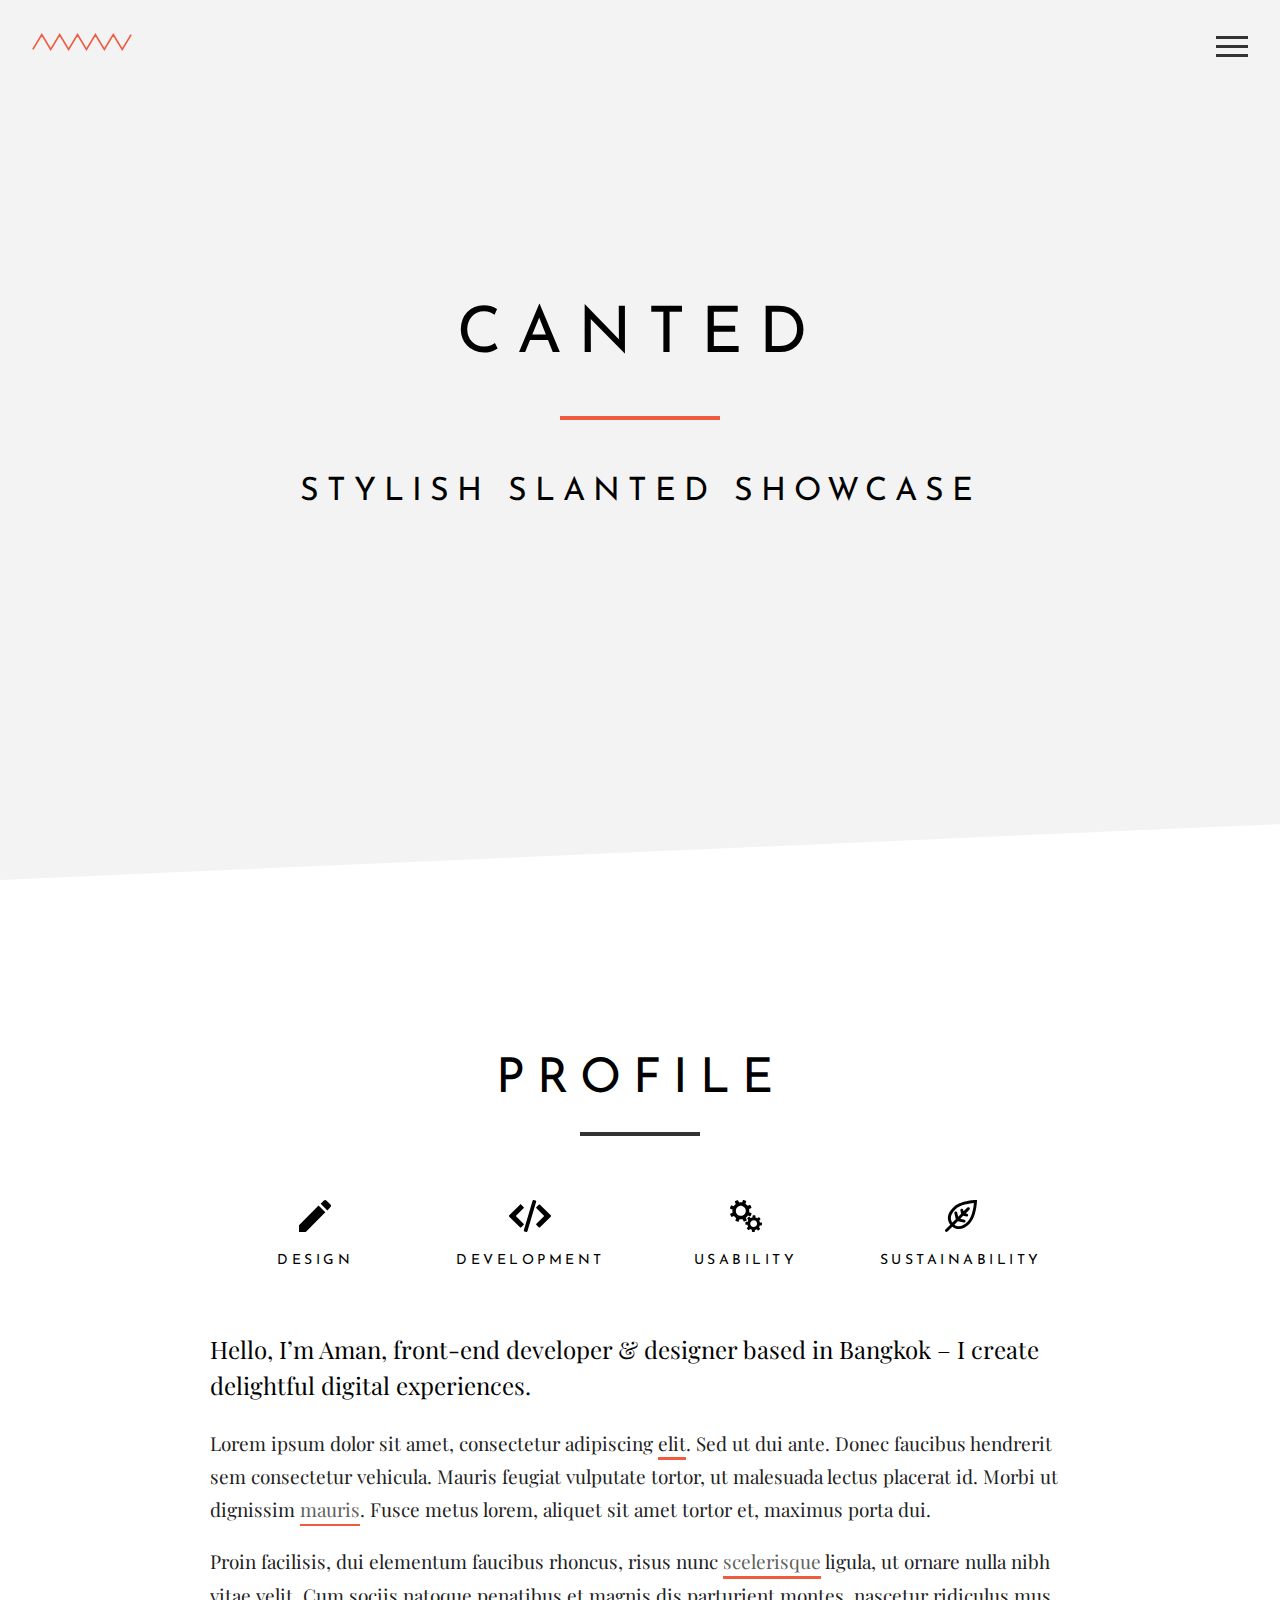
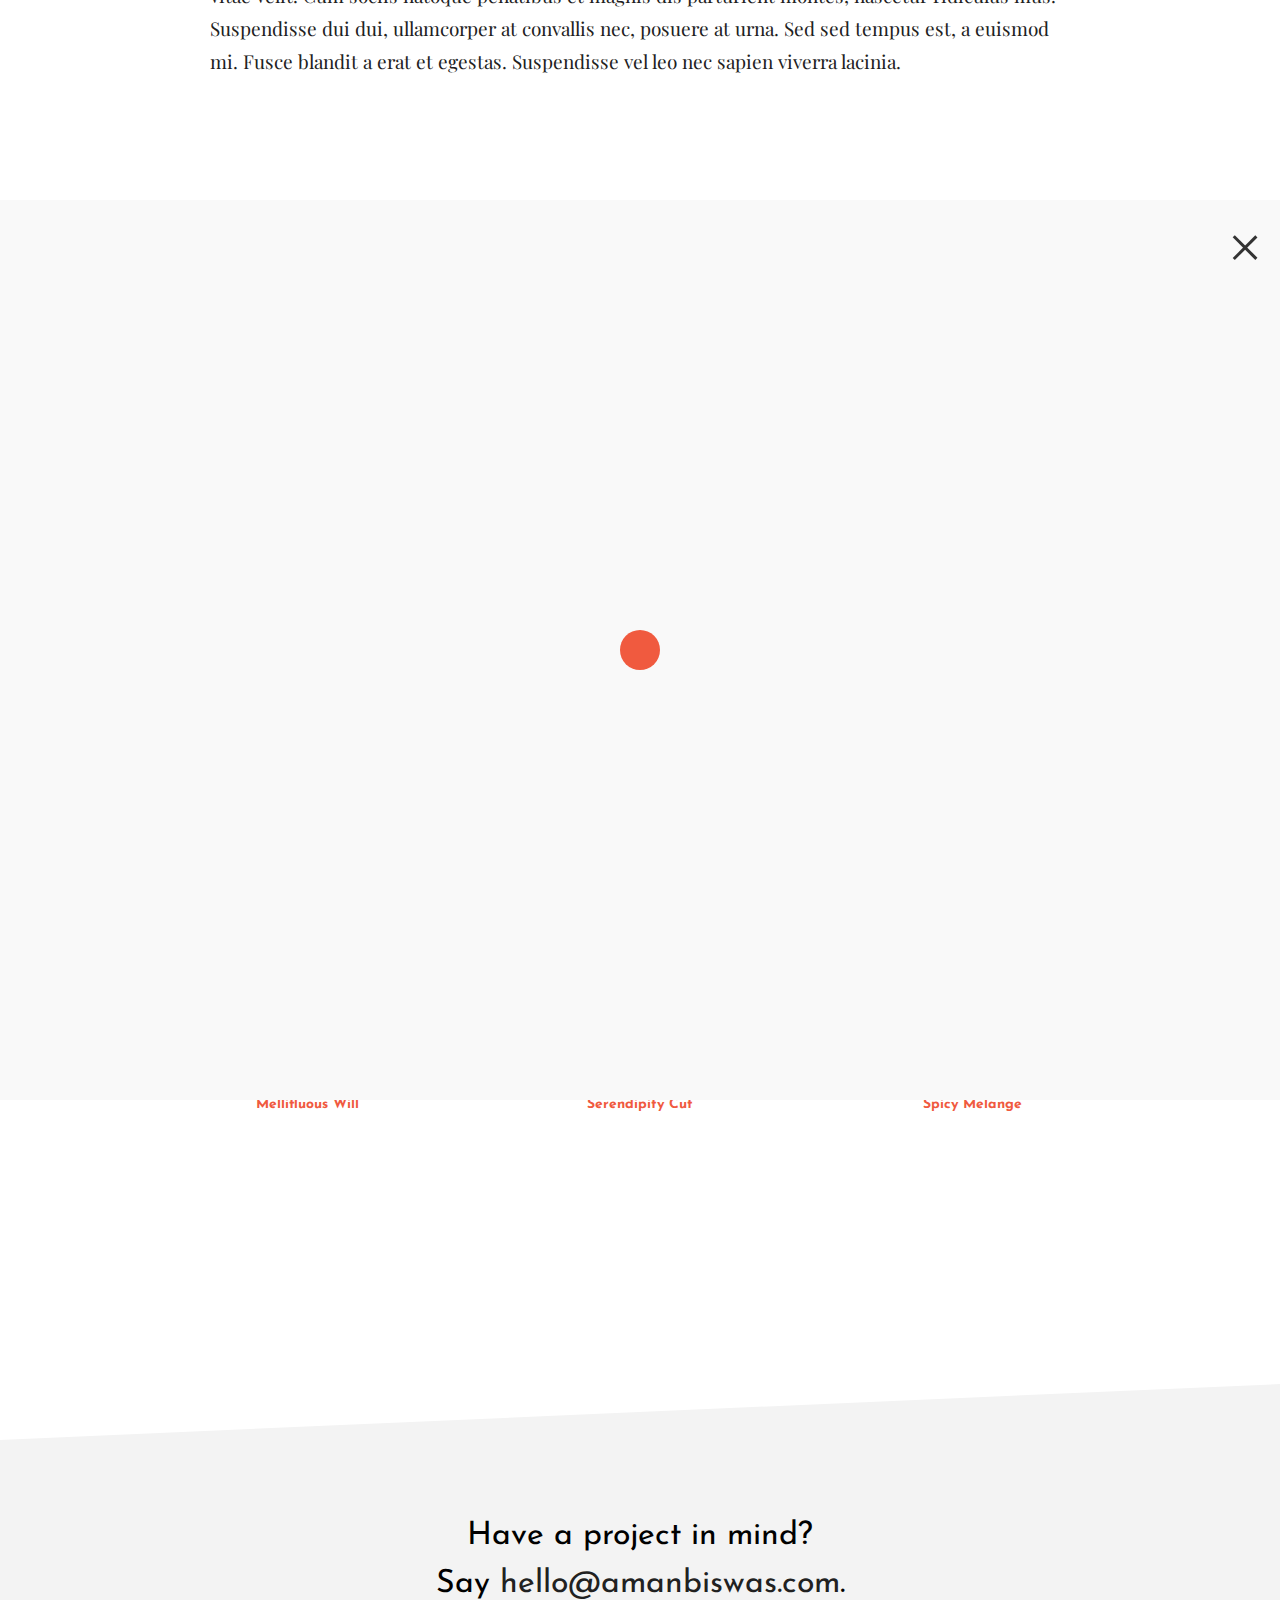
<file: index.html>
<!DOCTYPE html>
<html>
    <head>
        <meta charset="UTF-8" />
        <meta name="viewport" content="width=device-width, initial-scale=1.0" />
        <meta name="author" content="Aman Biswas" />
        <meta name="description" content="Portfolio website with canted stylings." />

        <title>Canted - Stylish Slanted Showcase</title>

        <!-- CSS Styles -->
        <link rel="stylesheet" type="text/css" href="css/normalize.css" />
        <link rel="stylesheet" type="text/css" href="css/main.css" />
        <link rel="stylesheet" type="text/css" href="css/sticky.css">

        <!-- Google Fonts -->
        <link href='http://fonts.googleapis.com/css?family=Josefin+Sans:700' rel='stylesheet' type='text/css'>
        <link href='http://fonts.googleapis.com/css?family=Playfair+Display' rel='stylesheet' type='text/css'>

        <!-- Favicon (Courtesy of http://realfavicongenerator.net/) -->
        <link rel="apple-touch-icon" sizes="57x57" href="apple-touch-icon-57x57.png">
        <link rel="apple-touch-icon" sizes="60x60" href="apple-touch-icon-60x60.png">
        <link rel="apple-touch-icon" sizes="72x72" href="apple-touch-icon-72x72.png">
        <link rel="apple-touch-icon" sizes="76x76" href="apple-touch-icon-76x76.png">
        <link rel="apple-touch-icon" sizes="114x114" href="apple-touch-icon-114x114.png">
        <link rel="apple-touch-icon" sizes="120x120" href="apple-touch-icon-120x120.png">
        <link rel="apple-touch-icon" sizes="144x144" href="apple-touch-icon-144x144.png">
        <link rel="apple-touch-icon" sizes="152x152" href="apple-touch-icon-152x152.png">
        <link rel="apple-touch-icon" sizes="180x180" href="apple-touch-icon-180x180.png">
        <link rel="icon" type="image/png" href="favicon-32x32.png" sizes="32x32">
        <link rel="icon" type="image/png" href="favicon-194x194.png" sizes="194x194">
        <link rel="icon" type="image/png" href="favicon-96x96.png" sizes="96x96">
        <link rel="icon" type="image/png" href="android-chrome-192x192.png" sizes="192x192">
        <link rel="icon" type="image/png" href="favicon-16x16.png" sizes="16x16">
        <link rel="manifest" href="manifest.json">
        <meta name="msapplication-TileColor" content="#da532c">
        <meta name="msapplication-TileImage" content="mstile-144x144.png">
        <meta name="theme-color" content="#ffffff">

        <!-- jQuery Library -->
        <script src="//ajax.googleapis.com/ajax/libs/jquery/1.11.3/jquery.min.js"></script>
        <!-- Smooth Scroll -->
        <script src="js/jquery.scrollTo.js"></script>
    </head>

    <body>
        <!-- Content wrapper for sticky footer -->
        <div class="wrapper">

            <!-- Navigation Section -->
            <nav>
                <!-- Menu Button -->
                <a href="#menu" title="Menu" class="menu is-inactive" aria-label="menu">
                    <div class="hamburger origin-left"></div>
                </a>
                <!-- Navigation Links -->
                <div class="links-container">
                    <div class="nav-links">
                         <div class="logo"></div>                   
                        <ul>
                            <li><a href="#header" class="nav-active">Home</a></li>
                            <li><a href="#profile">Profile</a></li>
                            <li><a href="#work">Work</a></li>
                            <li><a href="#contact">Contact</a></li>
                        </ul>            
                    </div>       
                </div>
            </nav>

            <!-- Header Section -->
            <header class="header" id="header">

                <div class="logo"></div>

                <div class="block">

                    <!-- Center header content -->
                    <div class="centered">
                        <h1 class="name">Canted</h1>
                        <div class="hr"></div>
                        <h3 class="tagline">Stylish Slanted Showcase</h3>
                    </div>

                </div>

            </header>

            <!-- About Section -->
            <section id="profile" class="profile spacer">

                <!-- Profile heading -->
                <div class="heading-container">
                    <h2 class="heading">Profile</h2>
                <div class="hr"></div>
                </div>

                <!-- Profile icons -->
                <div class="icons">
                    <h4>Design</h4>
                    <h4>Development</h4>
                    <h4>Usability</h4>
                    <h4>Sustainability</h4>
                </div>

                <!-- Profile Content -->
                <div class="about linkslideup">
                    <p class="focus-line">Hello, I’m Aman, front-end developer &amp; designer based in Bangkok – I create delightful digital experiences.</p>

                    <p>Lorem ipsum dolor sit amet, consectetur adipiscing <a href="#">elit</a>. Sed ut dui ante. Donec faucibus hendrerit sem consectetur vehicula. Mauris feugiat vulputate tortor, ut malesuada lectus placerat id. Morbi ut dignissim <a href="">mauris</a>. Fusce metus lorem, aliquet sit amet tortor et, maximus porta dui.</p>

                    <p>Proin facilisis, dui elementum faucibus rhoncus, risus nunc <a href="">scelerisque</a> ligula, ut ornare nulla nibh vitae velit. Cum sociis natoque penatibus et magnis dis parturient montes, nascetur ridiculus mus. Suspendisse dui dui, ullamcorper at convallis nec, posuere at urna. Sed sed tempus est, a euismod mi. Fusce blandit a erat et egestas. Suspendisse vel leo nec sapien viverra lacinia.</p>
                </div>

            </section>

            <!-- Portfolio Section -->
            <section id="work" class="work spacer">

                <!-- Portfolio heading -->
                <div class="heading-container">
                    <h2 class="heading">Work</h2>
                    <div class="hr"></div>
                </div>

                <!-- Portfolio grid -->
                <div class="portfolio">
                    <a href="#openModal" data-id="gossamer"><span>Gossamer</span><span>Sumptuous Heart</span></a>
                    <a href="#openModal" data-id="ineffable"><span>Ineffable</span><span>Evanescent Life</span></a>
                    <a href="#openModal" data-id="chatoyant"><span>Chatoyant</span><span>Assemblage Love</span></a>
                    <a href="#openModal" data-id="mellifluous"><span>Mellifluous</span><span>Mellifluous Will</span></a>
                    <a href="#openModal" data-id="serendipity"><span>Serendipity</span><span>Serendipity Cut</span></a>
                    <a href="#openModal" data-id="melange"><span>Melange</span><span>Spicy Melange</span></a>
                </div>

                <!-- Modal window of portfolio item -->
                <div id="openModal" class="modalDialog">
                    <a href="#close" title="Close" class="close" aria-label="close"><div class="close-icon"></div></a>
                    <div class="load-container">
                        <div class="loader">
                            <div class="spinner"></div>
                        </div>
                    </div>
                    <div class="modalContent"></div>
                </div>

            </section>

            <!-- Push footer to bottom -->
            <div class="push spacer"></div>
        
        </div>

        <!-- Footer Section -->
        <footer id="contact" class="contact">
            <div class="email linkslideup">
                <h3>Have a project in mind?</h3>
                <h3>Say <a href="mailto:hello@amanbiswas.com">hello@amanbiswas.com</a>.</h3>
            </div>
        </footer>

        <script src="js/app.js"></script>

    </body>

</html>
</file>
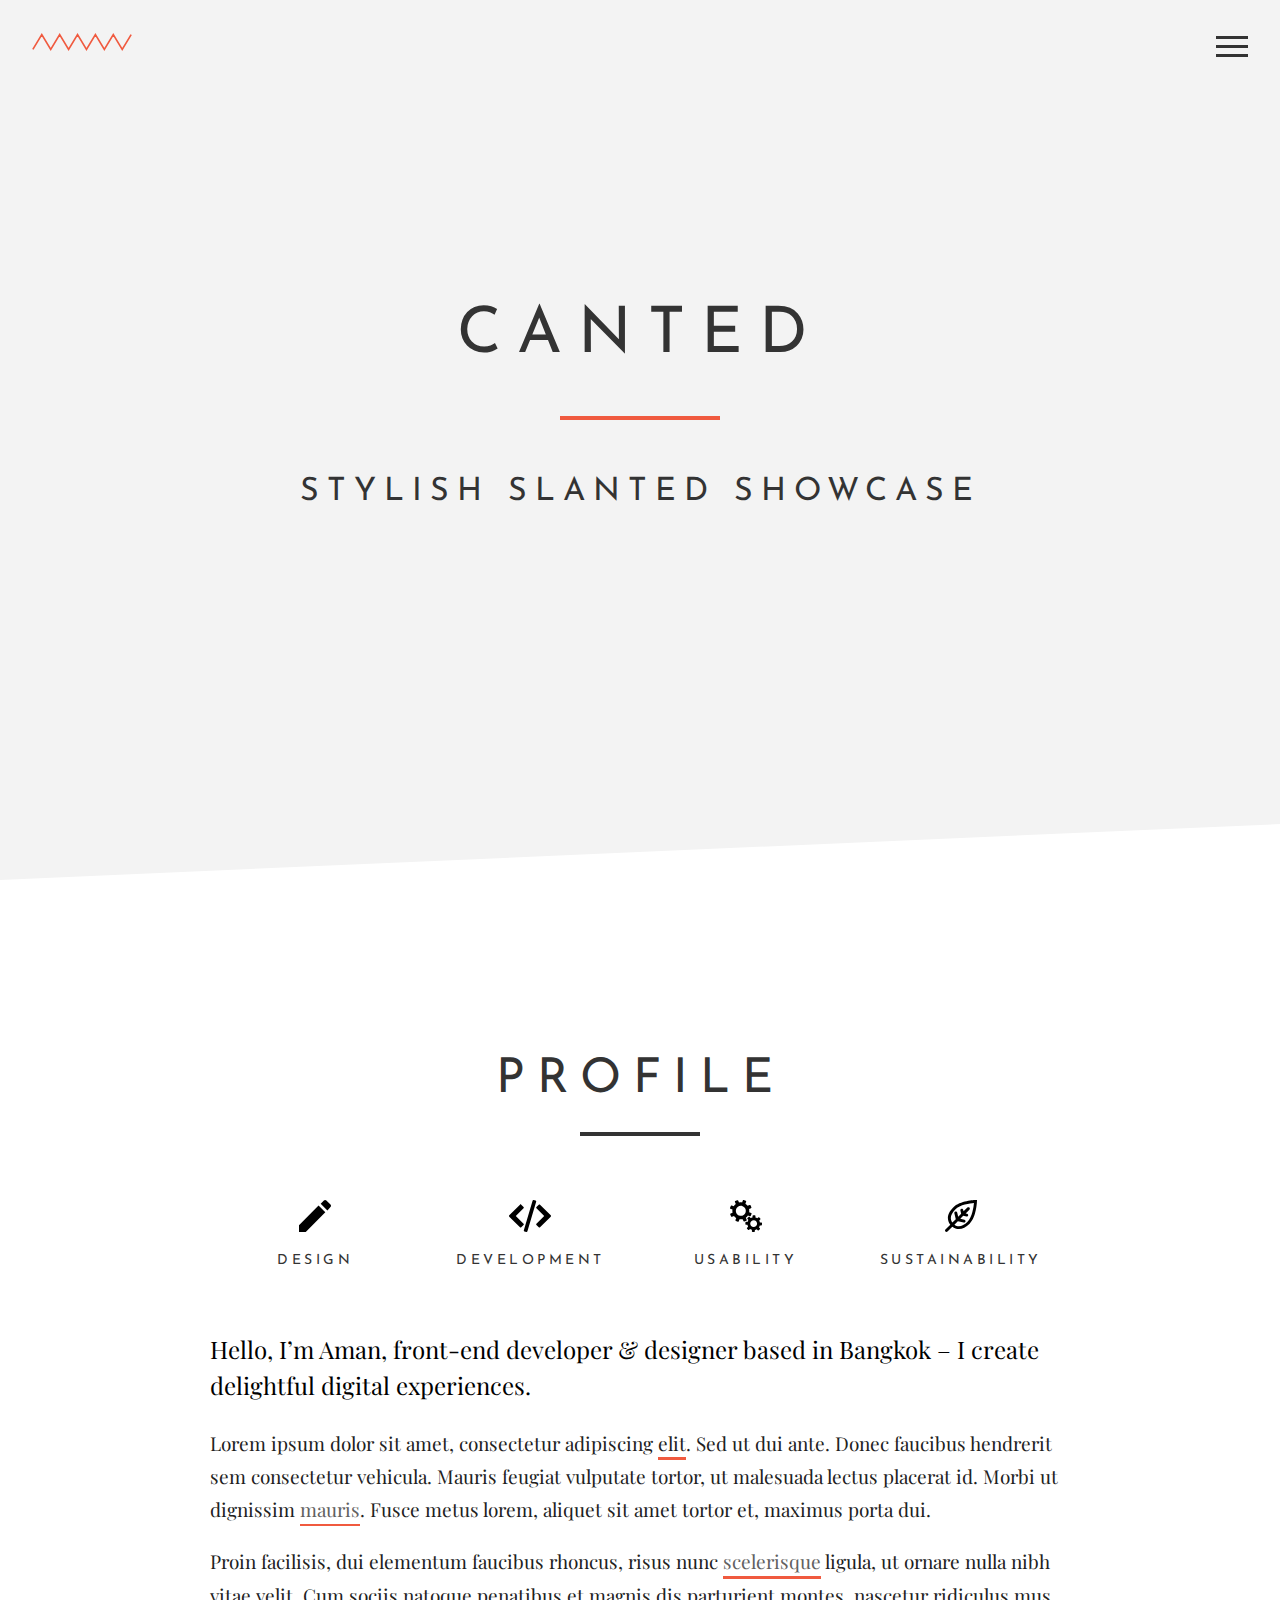
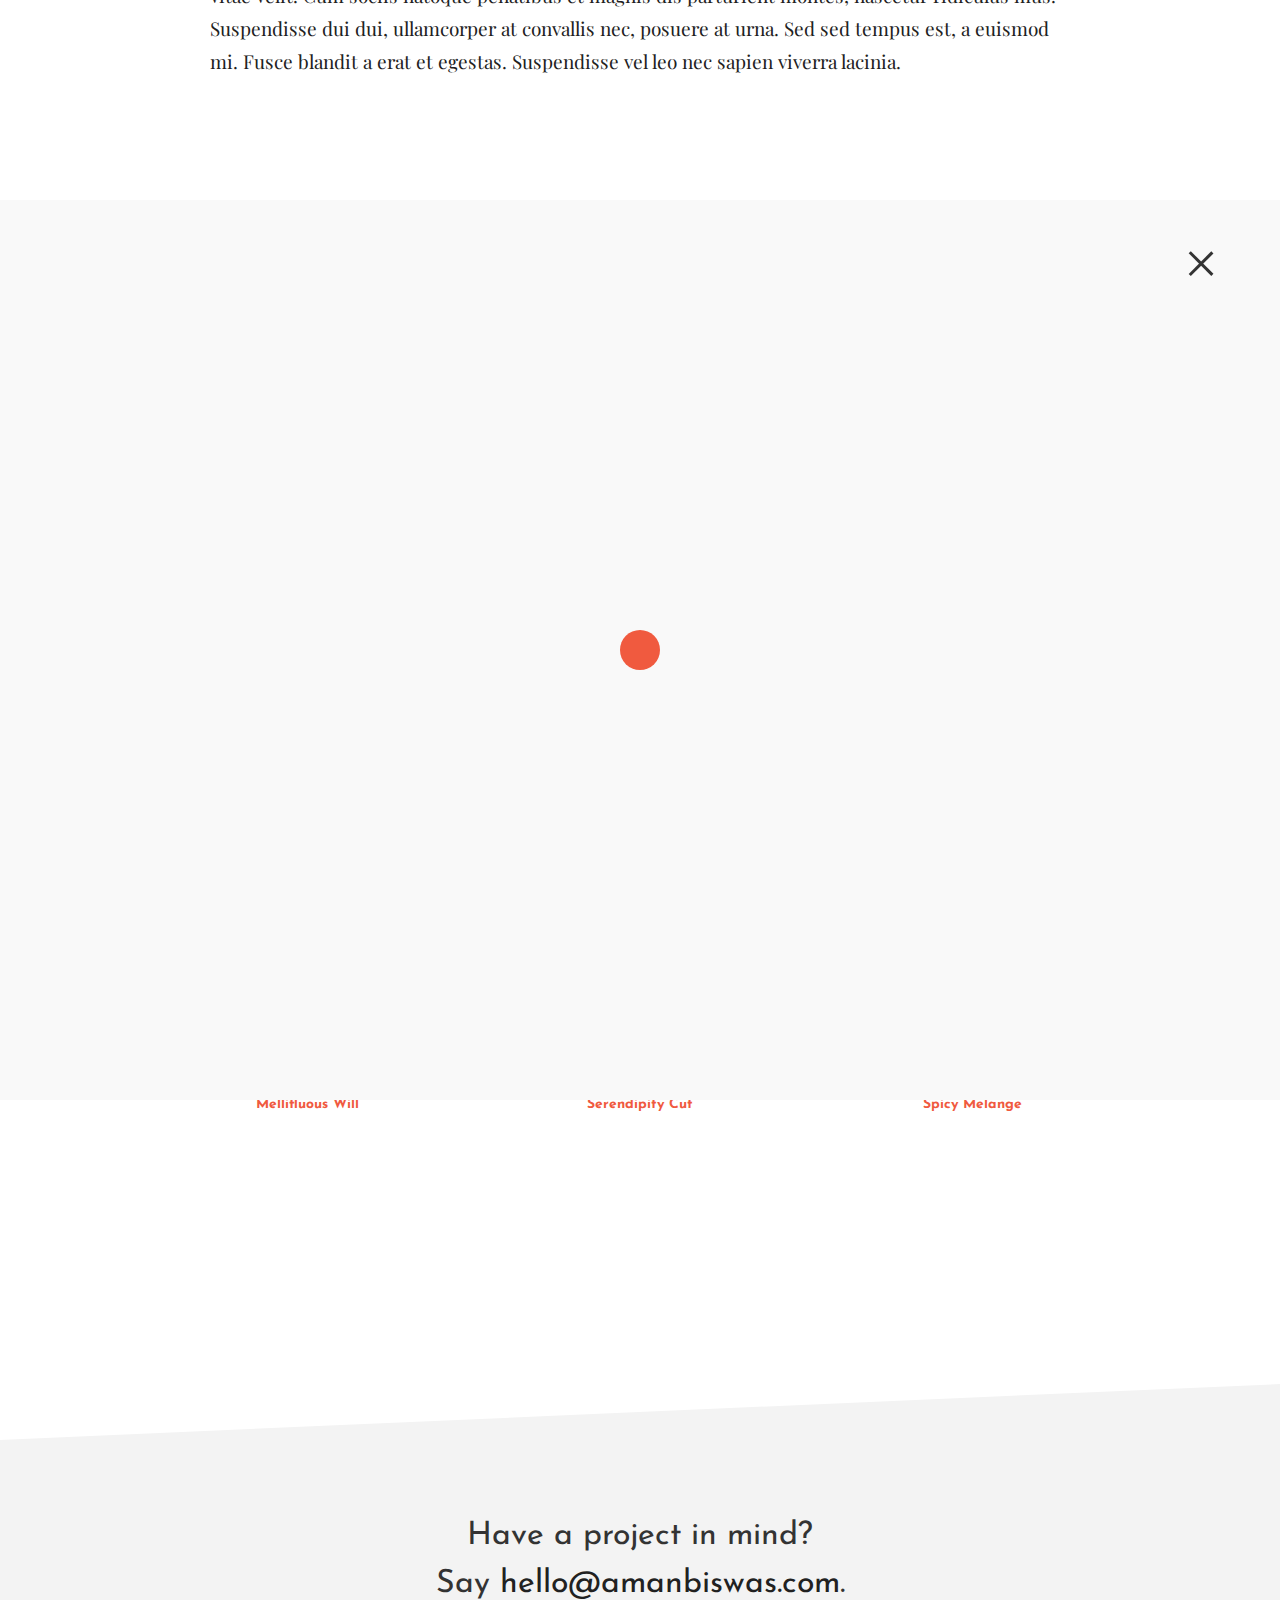
<file: dev/index.html>
<!DOCTYPE html>
<html>
    <head>
        <meta charset="UTF-8" />
        <meta name="viewport" content="width=device-width, initial-scale=1.0" />
        <meta name="author" content="Aman Biswas" />
        <meta name="description" content="Portfolio website with canted stylings." />

        <title>Canted - Stylish Slanted Showcase</title>

        <!-- CSS Styles -->
        <link rel="stylesheet" type="text/css" href="css/normalize.css" />
        <link rel="stylesheet" type="text/css" href="css/main.css" />
        <link rel="stylesheet" type="text/css" href="css/sticky.css">

        <!-- Google Fonts -->
        <link href='http://fonts.googleapis.com/css?family=Josefin+Sans:700' rel='stylesheet' type='text/css'>
        <link href='http://fonts.googleapis.com/css?family=Playfair+Display' rel='stylesheet' type='text/css'>

        <!-- Favicon (Courtesy of http://realfavicongenerator.net/) -->
        <link rel="apple-touch-icon" sizes="57x57" href="apple-touch-icon-57x57.png">
        <link rel="apple-touch-icon" sizes="60x60" href="apple-touch-icon-60x60.png">
        <link rel="apple-touch-icon" sizes="72x72" href="apple-touch-icon-72x72.png">
        <link rel="apple-touch-icon" sizes="76x76" href="apple-touch-icon-76x76.png">
        <link rel="apple-touch-icon" sizes="114x114" href="apple-touch-icon-114x114.png">
        <link rel="apple-touch-icon" sizes="120x120" href="apple-touch-icon-120x120.png">
        <link rel="apple-touch-icon" sizes="144x144" href="apple-touch-icon-144x144.png">
        <link rel="apple-touch-icon" sizes="152x152" href="apple-touch-icon-152x152.png">
        <link rel="apple-touch-icon" sizes="180x180" href="apple-touch-icon-180x180.png">
        <link rel="icon" type="image/png" href="favicon-32x32.png" sizes="32x32">
        <link rel="icon" type="image/png" href="favicon-194x194.png" sizes="194x194">
        <link rel="icon" type="image/png" href="favicon-96x96.png" sizes="96x96">
        <link rel="icon" type="image/png" href="android-chrome-192x192.png" sizes="192x192">
        <link rel="icon" type="image/png" href="favicon-16x16.png" sizes="16x16">
        <link rel="manifest" href="manifest.json">
        <meta name="msapplication-TileColor" content="#da532c">
        <meta name="msapplication-TileImage" content="mstile-144x144.png">
        <meta name="theme-color" content="#ffffff">

        <!-- jQuery Library -->
        <script src="//ajax.googleapis.com/ajax/libs/jquery/1.11.3/jquery.min.js"></script>
        <!-- Smooth Scroll -->
        <script src="js/jquery.scrollTo.js"></script>
    </head>

    <body>
        <!-- Content wrapper for sticky footer -->
        <div class="wrapper">

            <!-- Navigation Section -->
            <nav>
                <!-- Menu Button -->
                <a href="#menu" title="Menu" class="menu is-inactive" aria-label="menu">
                    <div class="hamburger origin-left"></div>
                </a>
                <!-- Navigation Links -->
                <div class="links-container">
                    <div class="nav-links">
                         <div class="logo"></div>                   
                        <ul>
                            <li><a href="#header" class="nav-active">Home</a></li>
                            <li><a href="#profile">Profile</a></li>
                            <li><a href="#work">Work</a></li>
                            <li><a href="#contact">Contact</a></li>
                        </ul>            
                    </div>       
                </div>
            </nav>

            <!-- Header Section -->
            <header class="header" id="header">

                <div class="logo"></div>

                <div class="block">

                    <!-- Center header content -->
                    <div class="centered">
                        <h1 class="name">Canted</h1>
                        <div class="hr"></div>
                        <h3 class="tagline">Stylish Slanted Showcase</h3>
                    </div>

                </div>

            </header>

            <!-- About Section -->
            <section id="profile" class="profile spacer">

                <!-- Profile heading -->
                <div class="heading-container">
                    <h2 class="heading">Profile</h2>
                <div class="hr"></div>
                </div>

                <!-- Profile icons -->
                <div class="icons">
                    <h4>Design</h4>
                    <h4>Development</h4>
                    <h4>Usability</h4>
                    <h4>Sustainability</h4>
                </div>

                <!-- Profile Content -->
                <div class="about linkslideup">
                    <p class="focus-line">Hello, I’m Aman, front-end developer &amp; designer based in Bangkok – I create delightful digital experiences.</p>

                    <p>Lorem ipsum dolor sit amet, consectetur adipiscing <a href="#">elit</a>. Sed ut dui ante. Donec faucibus hendrerit sem consectetur vehicula. Mauris feugiat vulputate tortor, ut malesuada lectus placerat id. Morbi ut dignissim <a href="">mauris</a>. Fusce metus lorem, aliquet sit amet tortor et, maximus porta dui.</p>

                    <p>Proin facilisis, dui elementum faucibus rhoncus, risus nunc <a href="">scelerisque</a> ligula, ut ornare nulla nibh vitae velit. Cum sociis natoque penatibus et magnis dis parturient montes, nascetur ridiculus mus. Suspendisse dui dui, ullamcorper at convallis nec, posuere at urna. Sed sed tempus est, a euismod mi. Fusce blandit a erat et egestas. Suspendisse vel leo nec sapien viverra lacinia.</p>
                </div>

            </section>

            <!-- Portfolio Section -->
            <section id="work" class="work spacer">

                <!-- Portfolio heading -->
                <div class="heading-container">
                    <h2 class="heading">Work</h2>
                    <div class="hr"></div>
                </div>

                <!-- Portfolio grid -->
                <div class="portfolio">
                    <a href="#openModal" data-id="gossamer"><span>Gossamer</span><span>Sumptuous Heart</span></a>
                    <a href="#openModal" data-id="ineffable"><span>Ineffable</span><span>Evanescent Life</span></a>
                    <a href="#openModal" data-id="chatoyant"><span>Chatoyant</span><span>Assemblage Love</span></a>
                    <a href="#openModal" data-id="mellifluous"><span>Mellifluous</span><span>Mellifluous Will</span></a>
                    <a href="#openModal" data-id="serendipity"><span>Serendipity</span><span>Serendipity Cut</span></a>
                    <a href="#openModal" data-id="melange"><span>Melange</span><span>Spicy Melange</span></a>
                </div>

                <!-- Modal window of portfolio item -->
                <div id="openModal" class="modal-dialog">
                    <a href="#close" title="Close" class="close" aria-label="close"><div class="close-icon"></div></a>
                    <div class="load-container">
                        <div class="loader">
                            <div class="spinner"></div>
                        </div>
                    </div>
                    <div class="modal-content"></div>
                </div>

            </section>

            <!-- Push footer to bottom -->
            <div class="push spacer"></div>
        
        </div>

        <!-- Footer Section -->
        <footer id="contact" class="contact">
            <div class="email linkslideup">
                <h3>Have a project in mind?</h3>
                <h3>Say <a href="mailto:hello@amanbiswas.com">hello@amanbiswas.com</a>.</h3>
            </div>
        </footer>

        <script src="js/app.js"></script>

    </body>

</html>
</file>
<file: css/main.css>
/* ==============
   Global Styling 
   ============== */


/* === Text Styles === */

h1 {
  font-size: 2.25em;
}

h2 {
  font-size: 2em;
}

h3 {
  font-size: 1em;
}

h4 {
  font-size: 0.875em;
}

@media only screen and (min-width : 760px) {
  h1 {
    font-size: 4em;
  }

  h2 {
    font-size: 3em;
  }

  h3 {
    font-size: 2em;
  }
}

h1, h2, h3, h4 {
  font-family: "Josefin Sans", "Futura", sans-serif;
  text-transform: uppercase;
  text-align: center;
  line-height: 1.5;
  letter-spacing: 0.25em;
}

p {
  font-family: "Playfair Display", "Georgia", serif;
  font-size: 1.188em;
  line-height: 1.75;
  color: #212121;
}

p.focus-line {
  font-size: 1.375em;
  line-height: 1.5;
  color: #000000;
}

@media only screen and (min-width: 760px) {
  p.focus-line {
    font-size: 1.5em;
  }
}


/* === Link Styles === */

.linkslideup a {
  text-decoration: none;
  color: #212121;
}

.linkslideup a:visited {
  color: #616161;
}

@media only screen and (max-width: 760px) {
  .linkslideup a {
    background-color: rgba(240,90,63,0.25);
  }
  .linkslideup a:active {
    background-color: rgba(240,90,63,0.5);
  }
}

@media only screen and (min-width: 760px) {
   .linkslideup {
    position: relative;
    z-index: 1; /* needed for setting pseudo-element z-index */
  } 

  .linkslideup a {
    position: relative;
    display: inline-block;
    vertical-align: bottom;
    text-decoration: none;
    overflow: hidden;
    white-space: nowrap;
    outline: 0;
  }

  .linkslideup a::before {
    content: '';
    position: absolute;
    top: 0;
    left: 0;
    width: 100%;
    height: 100%;
    background-color: rgba(240,90,63,0.25);
    z-index: -1;
    -webkit-transition: -webkit-transform 0.3s;
    -moz-transition: -moz-transform 0.3s;
    -o-transition: -o-transform 0.3s;
    -ms-transition: -ms-transform 0.3s;
    transition: transform 0.3s;
    -webkit-transform: translateY(100%);
    -moz-transform: translateY(100%);
    -o-transform: translateY(100%);
    -ms-transform: translateY(100%);
    transform: translateY(100%);
  }

  .linkslideup a:hover::before,
  .linkslideup a:focus::before {
    -webkit-transform: translateY(0);
    -moz-transform: translateY(0);
    -o-transform: translateY(0);
    -ms-transform: translateY(0);
    transform: translateY(0);
  }

  .linkslideup a::after {
    content: '';
    position: absolute;
    bottom: 0;
    left: 0;
    width: 100%;
    height: 2.75px;
    background-color: #f05a3f;
    z-index: -1;
  } 
}


/* === Spacing and Dividers === */

.spacer {
  padding-top: 2em;
  margin-bottom: 10em;
}

.hr {
  margin: 0 auto;
  width: 5em;
  height: 0.25em;
  background-color: #333333;
}

.heading-container .hr {
  margin-top: 1em;
  margin-bottom: 4em;
}

@media only screen and (min-width : 760px) {
  .hr {
    width: 7.5em;
  }
}



/* ==================
   Navigation Styling 
   ================== */


/* === Navigation Links === */

nav {
  z-index: 1;
}

nav .links-container {
  display: table;
  position: fixed;
  top: 0;
  left: 0;
  width: 100%;
  height: 100%;
  background-color: #F9F9F9;
  z-index: 2;
  -webkit-transform: translateX(100%);
  -moz-transform: translateX(100%);
  -o-transform: translateX(100%);
  -ms-transform: translateX(100%);
  transform: translateX(100%);

  -webkit-transition: -webkit-transform 0.5s cubic-bezier(0.215, 0.610, 0.355, 1.000);
  -moz-transition: -moz-transform 0.5s cubic-bezier(0.215, 0.610, 0.355, 1.000);
  -ms-transition: -moz-transform 0.5s cubic-bezier(0.215, 0.610, 0.355, 1.000);
  -o-transition: -moz-transform 0.5s cubic-bezier(0.215, 0.610, 0.355, 1.000);
  transition: transform 0.5s cubic-bezier(0.215, 0.610, 0.355, 1.000);
}

.nav-links {
  display: table-cell;
  vertical-align: middle;
}

.nav-links .logo {
  z-index: 2;
  margin: 0 auto;
  width: 100px;
  height: 20px;
  background: url("../img/filament.svg") center no-repeat;
  background-size: 100px;
}

.nav-links ul {
  padding: 0;
  margin: 2em auto;
  width: 100%;
  text-align: center;
}

.nav-links ul li {
  padding: 10px 30px;
}

.nav-links a {
  font-family: "Josefin Sans", "Futura", sans-serif;
  font-size: 1em;
  line-height: 1.5;
  letter-spacing: 0.15em;
  text-transform: uppercase;
  text-decoration: none;
  color: #212121;

  -webkit-transition: color 0.3s;
  -moz-transition: color 0.3s;
  -o-transition: color 0.3s;
  -ms-transition: color 0.3s;
  transition: color 0.3s;
}

nav .links-container .nav-active,
nav .links-container a:focus {
  color: #f05a3f;
}

/* === Menu Icon === */

nav .menu {
  z-index: 3;
  position: fixed;
  top: 1em;
  right: 1em;
  height: 4em;
  width: 4em;
  background-color: none;
  -moz-border-radius: 50%;
  -webkit-border-radius: 50%;
  -o-border-radius: 50%;
  -ms-border-radius: 50%;
  border-radius: 50%;
  /*outline: 0;*/ /* Will add it back once I add focus styles */ 
  
  -webkit-transition: background-color 0.3s;
  -moz-transition: background-color 0.3s;
  -o-transition: background-color 0.3s;
  -ms-transition: background-color 0.3s;
  transition: background-color 0.3s;
}

.hamburger, .hamburger::before, .hamburger::after {
  position: absolute;
  background-color: #333333;
  width: 2em;
  height: 0.2em;
  
  -webkit-transition: -webkit-transform 0.3s, background-color 0.3s;
  -moz-transition: -moz-transform 0.3s, background-color 0.3s;
  -o-transition: -o-transform 0.3s, background-color 0.3s;
  -ms-transition: -ms-transform 0.3s, background-color 0.3s;
  transition: transform 0.3s, background-color 0.3s;
}

.hamburger {
  top: 45%;
  left: 25%;
}

.hamburger::before, .hamburger::after {
  content: '';
  left: 0;
}

.hamburger::before {
  -webkit-transform: translateY(-9px);
  -moz-transform: translateY(-9px);
  -o-transform: translateY(-9px);
  -ms-transform: translateY(-9px);
  transform: translateY(-9px);
}

.hamburger::after {
  -webkit-transform: translateY(9px);
  -moz-transform: translateY(9px);
  -o-transform: translateY(9px);
  -ms-transform: translateY(9px);
  transform: translateY(9px);
}

/** Visible/Invisible Menu Icon States **/

.menu .origin-left {
  -webkit-transform-origin: left center;
  -moz-transform-origin: left center;
  -o-transform-origin: left center;
  -ms-transform-origin: left center;
  transform-origin: left center;
}

.menu.hidden {
  pointer-events: none;
}

.hidden .hamburger {
  -webkit-transform-origin: right center;
  -moz-transform-origin: right center;
  -o-transform-origin: right center;
  -ms-transform-origin: right center;
  transform-origin: right center;
  -webkit-transform: scaleX(0);
  -moz-transform: scaleX(0);
  -o-transform: scaleX(0);
  -ms-transform: scaleX(0);
  transform: scaleX(0);
}

/** Active/Inactive Menu and Navbar States **/

.is-active > .hamburger {
  background-color: transparent;
  -webkit-transform-origin: center center;
  -moz-transform-origin: center center;
  -o-transform-origin: center center;
  -ms-transform-origin: center center;
  transform-origin: center center;
}

.is-active > .hamburger::before {
  -webkit-transform: rotate(45deg);
  -moz-transform: rotate(45deg);
  -o-transform: rotate(45deg);
  -ms-transform: rotate(45deg);
  transform: rotate(45deg);
}

.is-active > .hamburger::after {
  -webkit-transform: rotate(-45deg);
  -moz-transform: rotate(-45deg);
  -o-transform: rotate(-45deg);
  -ms-transform: rotate(-45deg);
  transform: rotate(-45deg);
}

.is-active ~ .links-container {
  -webkit-transform: translateX(0%);
  -moz-transform: translateX(0%);
  -o-transform: translateX(0%);
  -ms-transform: translateX(0%);
  transform: translateX(0%);
}

@media only screen and (min-width: 760px) {
  nav .menu {
    top: 1em;
    right: 1em;
  }

  nav .links-container {
    height: 6em;
    -webkit-transform: translateX(0%);
    -moz-transform: translateX(0%);
    -o-transform: translateX(0%);
    -ms-transform: translateX(0%);
    transform: translateX(0%);
  }

  .nav-links a {
    font-size: 1em;
  }

  nav .links-container, .nav-links ul {
    -webkit-transform: translateY(-100%);
    -moz-transform: translateY(-100%);
    -o-transform: translateY(-100%);
    -ms-transform: translateY(-100%);
    transform: translateY(-100%);
  }

  .nav-links .logo {
    display: none;
  }

  .nav-links ul {
    top: 1.5em;
    margin: 0 auto;
    -webkit-transition: -webkit-transform 0.5s cubic-bezier(0.215, 0.610, 0.355, 1.000);
    -moz-transition: -moz-transform 0.5s cubic-bezier(0.215, 0.610, 0.355, 1.000);
    -ms-transition: -moz-transform 0.5s cubic-bezier(0.215, 0.610, 0.355, 1.000);
    -o-transition: -moz-transform 0.5s cubic-bezier(0.215, 0.610, 0.355, 1.000);
    transition: transform 0.5s cubic-bezier(0.215, 0.610, 0.355, 1.000);
  }

  .nav-links ul li {
    display: inline-block;
  }

  .nav-links a:hover {
    color: #f05a3f;
  }

  .is-inactive:hover > .hamburger::before {
    -webkit-transform: translateY(-11px);
    -moz-transform: translateY(-11px);
    -o-transform: translateY(-11px);
    -ms-transform: translateY(-11px);
    transform: translateY(-11px);
  }

  .is-inactive:hover > .hamburger::after {
    -webkit-transform: translateY(11px);
    -moz-transform: translateY(11px);
    -o-transform: translateY(11px);
    -ms-transform: translateY(11px);
    transform: translateY(11px);
  }

  .is-active ~ .links-container {
    -webkit-transform: translateY(0);
    -moz-transform: translateY(0);
    -o-transform: translateY(0);
    -ms-transform: translateY(0);
    transform: translateY(0);
  }

  .is-active ~ .links-container ul {
    -webkit-transform: translateY(0);
    -moz-transform: translateY(0);
    -o-transform: translateY(0);
    -ms-transform: translateY(0);
    transform: translateY(0);
  }
}



/* ===============
   Header Stylings 
   =============== */


/* === Fullscreen Header with Centered Content === */


/* Slant on top will show on resolutions higher than 1080p */
.header .block {
  text-align: center;
  height: 100vh;
  background-color: #F3F3F3;
  position: relative;
  top: -3em;
  left: 0;
  -webkit-transform: skewY(-2.5deg);
  -moz-transform: skewY(-2.5deg);
  -ms-transform: skewY(-2.5deg);
  -o-transform: skewY(-2.5deg);
  transform: skewY(-2.5deg);
}
 
.header .block:before {
  content: '';
  display: inline-block;
  height: 100%; 
  vertical-align: middle;
  margin-right: -0.25em; /* Adjusts for spacing */
    
  /* For visualization 
  background: #808080; width: 5px;
  */
 }
 
.centered {
  display: inline-block;
  vertical-align: middle;
  width: 80%;
  -webkit-transform: skewY(2.5deg);
  -moz-transform: skewY(2.5deg);
  -ms-transform: skewY(2.5deg);
  -o-transform: skewY(2.5deg);
  transform: skewY(2.5deg);

  /* For visualization
  padding: 10px 15px;
  border: #a0a0a0 solid 1px;
  background: #f5f5f5;*/
 }

.centered .hr {
  margin-top: 2em;
  margin-bottom: 3em;
  width: 10em;
  background-color: #f05a3f;
}

@media only screen and (min-width: 990px) {
  header .logo {
    z-index: 1;
    position: absolute;
    left: 2em;
    top: 2em;
    width: 100px;
    height: 20px;
    background: url("../img/filament.svg") center no-repeat;
    background-size: 100px;
  }
}


/* =============
   About Styling 
   ============= */


.profile {
  margin-top: 7em;
}

.profile .icons {
  display: none;
  max-width: 860px;
  margin: 0 auto;
  margin-top: 4em;
  padding: 0 2em;
}

.profile .about {
  max-width: 860px;
  margin: 2em auto 0 auto;
  padding: 0 2em;
}

@media only screen and (min-width : 760px) {
  
  .profile .icons {
    display: block;
  }

  .profile .icons h4 {
    display: inline-block;
    margin: 0 auto 2em auto;
    width: 24.5%;
  }

  .profile .icons h4::before {
    content: '';
    display: block;
    margin: 0 auto 1.25em auto;
    width: 100px;
    height: 32px;
    background-color: #333333;
  }

  .profile .icons h4:nth-child(1)::before {
    background: url("../img/design.svg") center no-repeat;
    background-size: 32px 32px;
  }

  .profile .icons h4:nth-child(2)::before {
    background: url("../img/code.svg") center no-repeat;
    background-size: 42.064px 32px;
  }

  .profile .icons h4:nth-child(3)::before {
    background: url("../img/gears.svg") center no-repeat;
    background-size: 32.147px 32px;
  }

  .profile .icons h4:nth-child(4)::before {
    background: url("../img/leaf.svg") center no-repeat;
    background-size: 32px 32px;
  }

}



/* =================
   Portfolio Styling 
   ================= */


.work .portfolio {
  text-align: center;
}

.work .portfolio a {
  display: block;
  margin: 3em auto;
  text-decoration: none;
}

.work .portfolio a span {
  display: block;
  font-family: "Josefin Sans", sans-serif;
}

.work .portfolio a span:first-child {
  z-index: 0;
  font-weight: 700;
  font-size: 1.5em;
  color: #333333;
  opacity: 1;
  -webkit-transition: -webkit-transform 0.3s, opacity 0.3s;
  -moz-transition: -moz-transform 0.3s, opacity 0.3s;
  -o-transition: -moz-transform 0.3s, opacity 0.3s;
  transition: transform 0.3s, opacity 0.3s;
}

.work .portfolio a span:last-child {
  z-index: -1;
  padding: 8px 0 0 0  ;
  font-weight: 700;
  font-size: 0.875em;
  color: #f05a3f;
  opacity: 1;
  -webkit-transition: -webkit-transform 0.3s, opacity 0.3s;
  -moz-transition: -moz-transform 0.3s, opacity 0.3s;
  -o-transition: -moz-transform 0.3s, opacity 0.3s;
  transition: transform 0.3s, opacity 0.3s;
}

@media only screen and (min-width : 760px) {
  .work .portfolio {
    max-width: 1024px;
    margin: 0 auto;
  }

  .work .portfolio a {
    display: inline-block;
    margin-right: 4em;
    margin-left: 4em;
  }

  .work .portfolio a::before {
    content: '';
    position: relative;
    display: block;
    margin-bottom: 1.5em;
    width: 200px;
    height: 200px;
    opacity: 1;
    -webkit-transition: opacity 0.3s;
    -moz-transition: opacity 0.3s;
    -o-transition: opacity 0.3s;
    transition: opacity 0.3s;
  }

 .work .portfolio a:nth-child(1)::before {
    background: #f05a3f url('../img/door.jpg') center no-repeat;
    background-size: 200px 200px;
  }

  .work .portfolio a:nth-child(2)::before {
    background: #f05a3f url('../img/ferris.jpg') center no-repeat;
    background-size: 200px 200px;
  }

  .work .portfolio a:nth-child(3)::before {
    background: #f05a3f url('../img/jump.jpg') center no-repeat;
    background-size: 200px 200px;
  }

  .work .portfolio a:nth-child(4)::before {
    background: #f05a3f url('../img/night.jpg') center no-repeat;
    background-size: 200px 200px;
  }

 .work .portfolio a:nth-child(5)::before {
    background: #f05a3f url('../img/umbrella.jpg') center no-repeat;
    background-size: 200px 200px;
  }

  .work .portfolio a:nth-child(6)::before {
    background: #f05a3f url('../img/windows.jpg') center no-repeat;
    background-size: 200px 200px;
  }

  .work .portfolio a:hover::before,
  .work .portfolio a:focus::before {
    opacity: 0.75;
  }
}

.work .portfolio a:hover span:first-child,
.work .portfolio a:focus span:first-child {
  opacity: 0.75;
  -webkit-transform: translateY(20%);
  -moz-transform: translateY(20%);
  -ms-transform: translateY(20%);
  -o-transform: translateY(20%);
  transform: translateY(20%);
}

.work .portfolio a:hover span:last-child,
.work .portfolio a:focus span:last-child {
  opacity: 0;
  -webkit-transform: translateY(-100%);
  -moz-transform: translateY(-100%);
  -ms-transform: translateY(-100%);
  -o-transform: translateY(-100%);
  transform: translateY(-100%);
}

/* Disable scrolling when modal window is open */
.modal-open {
  overflow-y: hidden; 
}


/* === Modal Window Styling === */

.modalDialog {
  position: fixed;
  overflow: scroll;
  font-family: Arial, Helvetica, sans-serif;
  top: 0;
  right: 0;
  bottom: 0;
  left: 0;
  background: #F9F9F9;
  z-index: 99999;
  /*opacity:0;*/
  -webkit-transform: translateY(200%);
  -moz-transform: translateY(200%);
  -ms-transform: translateY(200%);
  -0-transform: translateY(200%);
  transform: translateY(200%);

  -webkit-transition: -webkit-transform 0.5s cubic-bezier(0.215, 0.610, 0.355, 1.000), opacity 0.3s;
  -moz-transition: -moz-transform 0.5s cubic-bezier(0.215, 0.610, 0.355, 1.000), opacity 0.3s;
  -ms-transition: -moz-transform 0.5s cubic-bezier(0.215, 0.610, 0.355, 1.000), opacity 0.3s;
  -o-transition: -moz-transform 0.5s cubic-bezier(0.215, 0.610, 0.355, 1.000), opacity 0.3s;
  transition: transform 0.5s cubic-bezier(0.215, 0.610, 0.355, 1.000), opacity 0.3s;
  pointer-events: none;
}

.modalDialog:target {
  /*opacity:1;*/
  -webkit-transform: translateY(0);
  -moz-transform: translateY(0);
  -ms-transform: translateY(0);
  transform: translateY(0);
  pointer-events: auto;

  -webkit-transition: -webkit-transform 0.5s cubic-bezier(0.215, 0.610, 0.355, 1.000), opacity 0.5s;
  -moz-transition: -moz-transform 0.5s cubic-bezier(0.215, 0.610, 0.355, 1.000), opacity 0.5s;
  -ms-transition: -moz-transform 0.5s cubic-bezier(0.215, 0.610, 0.355, 1.000), opacity 0.5s;
  -o-transition: -moz-transform 0.5s cubic-bezier(0.215, 0.610, 0.355, 1.000), opacity 0.5s;
  transition: transform 0.5s cubic-bezier(0.215, 0.610, 0.355, 1.000), opacity 0.5s;
}

.modalDialog .modalContent {
  position: relative;
  margin: 0 auto;
  padding: 7em 0;
  max-width: 80%;
}

.modalDialog .modalContent h3 {
  color: #f05a3f;
  margin-top: 0.5em;
  margin-bottom: 3em;
}

.modalDialog .content,
.modalDialog .image {
  display: inline-block;
}

.modalDialog .image {
  padding-top: 5em;
}

.modalDialog .content .hr {
  background-color: #f05a3f;
  width: 100%;
}

.modalDialog .content .content-type {
  margin: 0.75em 0;
}

.modalDialog .content .content-type h4,
.modalDialog .content .content-type p {
  display: inline-block;
  width: 49.5%;
}

.modalDialog .content .content-type h4 {
  text-align: left;
}

.modalDialog .content .content-type p {
  text-align: right;
  font-size: 1em;
}

.close {
  position: absolute;
  top: 1em;
  right: 0.25em;
  height: 4em;
  width: 4em;
  background-color: transparent;
  -moz-border-radius: 50%;
  -webkit-border-radius: 50%;
  -o-border-radius: 50%;
  -ms-border-radius: 50%;
  border-radius: 50%;
  
  -webkit-transition: background-color 0.3s;
  -moz-transition: background-color 0.3s;
  -o-transition: background-color 0.3s;
  -ms-transition: background-color 0.3s;
  transition: background-color 0.3s;
}

.close-icon, .close-icon::before {
  position: absolute;
  background-color: #333333;
  width: 2em;
  height: 0.2em;

  -webkit-transition: background-color 0.3s;
  -moz-transition: background-color 0.3s;
  -o-transition: background-color 0.3s;
  -ms-transition: background-color 0.3s;
  transition: background-color 0.3s;
}

.close-icon {
  top: 47%;
  left: 27%;
  -o-transform: rotate(45deg); /* Opera */
  -moz-transform: rotate(45deg); /* Firefox */
  -ms-transform: rotate(45deg); /* IE 9 */
  -webkit-transform: rotate(45deg); /* Safari */
  transform: rotate(45deg);
}

.close-icon::before {
  content: '';
  top: 0;
  left: 0;
  -o-transform: rotate(90deg); /* Opera */
  -moz-transform: rotate(90deg); /* Firefox */
  -ms-transform: rotate(90deg); /* IE 9 */
  -webkit-transform: rotate(90deg); /* Safari */
  transform: rotate(90deg);
}

.close:focus,
.close:hover > .close-icon,
.close:hover > .close-icon::before {
  background-color: #f05a3f;
}

.close:focus > .close-icon, .close:focus > .close-icon::before {
  background-color: #F9F9F9;
}

/* === Loading Animation in Modal Window === */

.load-container {
  display: table;
  width: 100%;
  height: 100%;
}

.loader {
  display: table-cell;
  vertical-align: middle;
}

.spinner {
  width: 40px;
  height: 40px;
  margin: 100px auto;
  background-color: #f05a3f;

  border-radius: 100%;  
  -webkit-animation: sk-scaleout 1.0s infinite ease-in-out;
  animation: sk-scaleout 1.0s infinite ease-in-out;
}

@-webkit-keyframes sk-scaleout {
  0% { -webkit-transform: scale(0) }
  100% {
    -webkit-transform: scale(1.0);
    opacity: 0;
  }
}

@keyframes sk-scaleout {
  0% { 
    -webkit-transform: scale(0);
    transform: scale(0);
  } 100% {
    -webkit-transform: scale(1.0);
    transform: scale(1.0);
    opacity: 0;
  }
}

@media only screen and (min-width: 760px) {

  .modalDialog .modalContent {
    padding: 5em 0;
  }

  .modalDialog .modalContent h3 {
    font-size: 1.5em;
  }

  .modalDialog .content {
    width: 40%;
  }

  .modalDialog .image {
    float: right;
    width: 56%;
    padding-top: 2em;
  }

}


/* ==============
   Footer Styling 
   ============== */


.contact {
  background: #F3F3F3;
  position: relative;
  height: 11em;
  margin-top: 10em;
}

.contact:before {
  content: '';
  position: absolute;
  left: 0;
  top: -100px;
  width: 100%;
  height: 10em;
  background: #F3F3F3;
  z-index: -1;
  -webkit-transform: skewY(-2.5deg);
  -moz-transform: skewY(-2.5deg);
  -ms-transform: skewY(-2.5deg);
  -o-transform: skewY(-2.5deg);
  transform: skewY(-2.5deg);
}

.contact .email h3 {
  text-transform: none;
  letter-spacing: initial;
  font-size: 1.25em;
}

@media only screen and (min-width : 760px) {
  .contact .email h3 {
    font-size: 2em;
  }
}
</file>
<file: css/sticky.css>
/* =====================
   Sticky Footer Styling 
   ===================== */


* {
  margin: 0;
}

html, body {
  height: 100%;
}

.wrapper {
  min-height: 100%;
  height: auto !important;
  height: 100%;
  margin: 0 auto -4em;
}

/*.footer,*/ .push {
  height: 4em;
}
</file>
<file: dev/css/main.css>
/* ==============
   Global Styling 
   ============== */


/* === Text Styles === */

h1 {
  font-size: 2.25em;
}

h2 {
  font-size: 2em;
}

h3 {
  font-size: 1em;
}

h4 {
  font-size: 0.875em;
}

@media only screen and (min-width : 760px) {
  h1 {
    font-size: 4em;
  }

  h2 {
    font-size: 3em;
  }

  h3 {
    font-size: 2em;
  }
}

h1, h2, h3, h4 {
  font-family: "Josefin Sans", "Futura", sans-serif;
  text-transform: uppercase;
  text-align: center;
  line-height: 1.5;
  letter-spacing: 0.25em;
  color: #333333;
}

p {
  font-family: "Playfair Display", "Georgia", serif;
  font-size: 1.188em;
  line-height: 1.75;
  color: #212121;
}

p.focus-line {
  font-size: 1.375em;
  line-height: 1.5;
  color: #000000;
}

@media only screen and (min-width: 760px) {
  p.focus-line {
    font-size: 1.5em;
  }
}


/* === Link Styles === */

.linkslideup a {
  text-decoration: none;
  color: #212121;
}

.linkslideup a:visited {
  color: #616161;
}

@media only screen and (max-width: 760px) {
  .linkslideup a {
    background-color: rgba(240,90,63,0.25);
  }
  .linkslideup a:active {
    background-color: rgba(240,90,63,0.5);
  }
}

@media only screen and (min-width: 760px) {
   .linkslideup {
    position: relative;
    z-index: 1; /* needed for setting pseudo-element z-index */
  } 

  .linkslideup a {
    position: relative;
    display: inline-block;
    vertical-align: bottom;
    text-decoration: none;
    overflow: hidden;
    white-space: nowrap;
    outline: 0;
  }

  .linkslideup a::before {
    content: '';
    position: absolute;
    top: 0;
    left: 0;
    width: 100%;
    height: 100%;
    background-color: rgba(240,90,63,0.25);
    z-index: -1;
    -webkit-transition: -webkit-transform 0.3s;
    -moz-transition: -moz-transform 0.3s;
    -o-transition: -o-transform 0.3s;
    -ms-transition: -ms-transform 0.3s;
    transition: transform 0.3s;
    -webkit-transform: translateY(100%);
    -moz-transform: translateY(100%);
    -o-transform: translateY(100%);
    -ms-transform: translateY(100%);
    transform: translateY(100%);
  }

  .linkslideup a:hover::before,
  .linkslideup a:focus::before {
    -webkit-transform: translateY(0);
    -moz-transform: translateY(0);
    -o-transform: translateY(0);
    -ms-transform: translateY(0);
    transform: translateY(0);
  }

  .linkslideup a::after {
    content: '';
    position: absolute;
    bottom: 0;
    left: 0;
    width: 100%;
    height: 2.75px;
    background-color: #f05a3f;
    z-index: -1;
  } 
}


/* === Spacing and Dividers === */

.spacer {
  padding-top: 2em;
  margin-bottom: 10em;
}

.hr {
  margin: 0 auto;
  width: 5em;
  height: 0.25em;
  background-color: #333333;
}

.heading-container .hr {
  margin-top: 1em;
  margin-bottom: 4em;
}

@media only screen and (min-width : 760px) {
  .hr {
    width: 7.5em;
  }
}



/* ==================
   Navigation Styling 
   ================== */


/* === Navigation Links === */

nav {
  z-index: 1;
}

nav .links-container {
  display: table;
  position: fixed;
  top: 0;
  left: 0;
  width: 100%;
  height: 100%;
  background-color: #F9F9F9;
  z-index: 2;
  -webkit-transform: translateX(100%);
  -moz-transform: translateX(100%);
  -o-transform: translateX(100%);
  -ms-transform: translateX(100%);
  transform: translateX(100%);

  -webkit-transition: -webkit-transform 0.5s cubic-bezier(0.215, 0.610, 0.355, 1.000);
  -moz-transition: -moz-transform 0.5s cubic-bezier(0.215, 0.610, 0.355, 1.000);
  -ms-transition: -moz-transform 0.5s cubic-bezier(0.215, 0.610, 0.355, 1.000);
  -o-transition: -moz-transform 0.5s cubic-bezier(0.215, 0.610, 0.355, 1.000);
  transition: transform 0.5s cubic-bezier(0.215, 0.610, 0.355, 1.000);
}

.nav-links {
  display: table-cell;
  vertical-align: middle;
}

.nav-links .logo {
  z-index: 2;
  margin: 0 auto;
  width: 100px;
  height: 20px;
  background: url("../img/filament.svg") center no-repeat;
  background-size: 100px;
}

.nav-links ul {
  padding: 0;
  margin: 2em auto;
  width: 100%;
  text-align: center;
}

.nav-links ul li {
  padding: 10px 30px;
}

.nav-links a {
  font-family: "Josefin Sans", "Futura", sans-serif;
  font-size: 1em;
  line-height: 1.5;
  letter-spacing: 0.15em;
  text-transform: uppercase;
  text-decoration: none;
  color: #212121;

  -webkit-transition: color 0.3s;
  -moz-transition: color 0.3s;
  -o-transition: color 0.3s;
  -ms-transition: color 0.3s;
  transition: color 0.3s;
}

nav .links-container .nav-active,
nav .links-container a:focus {
  color: #f05a3f;
}

/* === Menu Icon === */

nav .menu {
  z-index: 3;
  position: fixed;
  top: 1em;
  right: 1em;
  height: 4em;
  width: 4em;
  background-color: none;
  -moz-border-radius: 50%;
  -webkit-border-radius: 50%;
  -o-border-radius: 50%;
  -ms-border-radius: 50%;
  border-radius: 50%;
  /*outline: 0;*/ /* Will add it back once I add focus styles */ 
  
  -webkit-transition: background-color 0.3s;
  -moz-transition: background-color 0.3s;
  -o-transition: background-color 0.3s;
  -ms-transition: background-color 0.3s;
  transition: background-color 0.3s;
}

.hamburger, .hamburger::before, .hamburger::after {
  position: absolute;
  background-color: #333333;
  width: 2em;
  height: 0.2em;
  
  -webkit-transition: -webkit-transform 0.3s, background-color 0.3s;
  -moz-transition: -moz-transform 0.3s, background-color 0.3s;
  -o-transition: -o-transform 0.3s, background-color 0.3s;
  -ms-transition: -ms-transform 0.3s, background-color 0.3s;
  transition: transform 0.3s, background-color 0.3s;
}

.hamburger {
  top: 45%;
  left: 25%;
}

.hamburger::before, .hamburger::after {
  content: '';
  left: 0;
}

.hamburger::before {
  -webkit-transform: translateY(-9px);
  -moz-transform: translateY(-9px);
  -o-transform: translateY(-9px);
  -ms-transform: translateY(-9px);
  transform: translateY(-9px);
}

.hamburger::after {
  -webkit-transform: translateY(9px);
  -moz-transform: translateY(9px);
  -o-transform: translateY(9px);
  -ms-transform: translateY(9px);
  transform: translateY(9px);
}

/** Visible/Invisible Menu Icon States **/

.menu .origin-left {
  -webkit-transform-origin: left center;
  -moz-transform-origin: left center;
  -o-transform-origin: left center;
  -ms-transform-origin: left center;
  transform-origin: left center;
}

.menu.hidden {
  pointer-events: none;
}

.hidden .hamburger {
  -webkit-transform-origin: right center;
  -moz-transform-origin: right center;
  -o-transform-origin: right center;
  -ms-transform-origin: right center;
  transform-origin: right center;
  -webkit-transform: scaleX(0);
  -moz-transform: scaleX(0);
  -o-transform: scaleX(0);
  -ms-transform: scaleX(0);
  transform: scaleX(0);
}

/** Active/Inactive Menu and Navbar States **/

.is-active > .hamburger {
  background-color: transparent;
  -webkit-transform-origin: center center;
  -moz-transform-origin: center center;
  -o-transform-origin: center center;
  -ms-transform-origin: center center;
  transform-origin: center center;
}

.is-active > .hamburger::before {
  -webkit-transform: rotate(45deg);
  -moz-transform: rotate(45deg);
  -o-transform: rotate(45deg);
  -ms-transform: rotate(45deg);
  transform: rotate(45deg);
}

.is-active > .hamburger::after {
  -webkit-transform: rotate(-45deg);
  -moz-transform: rotate(-45deg);
  -o-transform: rotate(-45deg);
  -ms-transform: rotate(-45deg);
  transform: rotate(-45deg);
}

.is-active ~ .links-container {
  -webkit-transform: translateX(0%);
  -moz-transform: translateX(0%);
  -o-transform: translateX(0%);
  -ms-transform: translateX(0%);
  transform: translateX(0%);
}

@media only screen and (min-width: 760px) {
  nav .menu {
    top: 1em;
    right: 1em;
  }

  nav .links-container {
    height: 6em;
    -webkit-transform: translateX(0%);
    -moz-transform: translateX(0%);
    -o-transform: translateX(0%);
    -ms-transform: translateX(0%);
    transform: translateX(0%);
  }

  .nav-links a {
    font-size: 1em;
  }

  nav .links-container, .nav-links ul {
    -webkit-transform: translateY(-100%);
    -moz-transform: translateY(-100%);
    -o-transform: translateY(-100%);
    -ms-transform: translateY(-100%);
    transform: translateY(-100%);
  }

  .nav-links .logo {
    display: none;
  }

  .nav-links ul {
    top: 1.5em;
    margin: 0 auto;
    -webkit-transition: -webkit-transform 0.5s cubic-bezier(0.215, 0.610, 0.355, 1.000);
    -moz-transition: -moz-transform 0.5s cubic-bezier(0.215, 0.610, 0.355, 1.000);
    -ms-transition: -moz-transform 0.5s cubic-bezier(0.215, 0.610, 0.355, 1.000);
    -o-transition: -moz-transform 0.5s cubic-bezier(0.215, 0.610, 0.355, 1.000);
    transition: transform 0.5s cubic-bezier(0.215, 0.610, 0.355, 1.000);
  }

  .nav-links ul li {
    display: inline-block;
  }

  .nav-links a:hover {
    color: #f05a3f;
  }

  .is-inactive:hover > .hamburger::before {
    -webkit-transform: translateY(-11px);
    -moz-transform: translateY(-11px);
    -o-transform: translateY(-11px);
    -ms-transform: translateY(-11px);
    transform: translateY(-11px);
  }

  .is-inactive:hover > .hamburger::after {
    -webkit-transform: translateY(11px);
    -moz-transform: translateY(11px);
    -o-transform: translateY(11px);
    -ms-transform: translateY(11px);
    transform: translateY(11px);
  }

  .is-active ~ .links-container {
    -webkit-transform: translateY(0);
    -moz-transform: translateY(0);
    -o-transform: translateY(0);
    -ms-transform: translateY(0);
    transform: translateY(0);
  }

  .is-active ~ .links-container ul {
    -webkit-transform: translateY(0);
    -moz-transform: translateY(0);
    -o-transform: translateY(0);
    -ms-transform: translateY(0);
    transform: translateY(0);
  }
}



/* ===============
   Header Stylings 
   =============== */


/* === Fullscreen Header with Centered Content === */


/* Slant on top will show on resolutions higher than 1080p */
.header .block {
  text-align: center;
  height: 100vh;
  background-color: #F3F3F3;
  position: relative;
  top: -3em;
  left: 0;
  -webkit-transform: skewY(-2.5deg);
  -moz-transform: skewY(-2.5deg);
  -ms-transform: skewY(-2.5deg);
  -o-transform: skewY(-2.5deg);
  transform: skewY(-2.5deg);
}
 
.header .block:before {
  content: '';
  display: inline-block;
  height: 100%; 
  vertical-align: middle;
  margin-right: -0.25em; /* Adjusts for spacing */
    
  /* For visualization 
  background: #808080; width: 5px;
  */
 }
 
.centered {
  display: inline-block;
  vertical-align: middle;
  width: 80%;
  -webkit-transform: skewY(2.5deg);
  -moz-transform: skewY(2.5deg);
  -ms-transform: skewY(2.5deg);
  -o-transform: skewY(2.5deg);
  transform: skewY(2.5deg);

  /* For visualization
  padding: 10px 15px;
  border: #a0a0a0 solid 1px;
  background: #f5f5f5;*/
 }

.centered .hr {
  margin-top: 2em;
  margin-bottom: 3em;
  width: 10em;
  background-color: #f05a3f;
}

@media only screen and (min-width: 990px) {
  header .logo {
    z-index: 1;
    position: absolute;
    left: 2em;
    top: 2em;
    width: 100px;
    height: 20px;
    background: url("../img/filament.svg") center no-repeat;
    background-size: 100px;
  }
}


/* =============
   About Styling 
   ============= */


.profile {
  margin-top: 7em;
}

.profile .icons {
  display: none;
  max-width: 860px;
  margin: 0 auto;
  margin-top: 4em;
  padding: 0 2em;
}

.profile .about {
  max-width: 860px;
  margin: 2em auto 0 auto;
  padding: 0 2em;
}

@media only screen and (min-width : 760px) {
  
  .profile .icons {
    display: block;
  }

  .profile .icons h4 {
    display: inline-block;
    margin: 0 auto 2em auto;
    width: 24.5%;
  }

  .profile .icons h4::before {
    content: '';
    display: block;
    margin: 0 auto 1.25em auto;
    width: 100px;
    height: 32px;
    background-color: #333333;
  }

  .profile .icons h4:nth-child(1)::before {
    background: url("../img/design.svg") center no-repeat;
    background-size: 32px 32px;
  }

  .profile .icons h4:nth-child(2)::before {
    background: url("../img/code.svg") center no-repeat;
    background-size: 42.064px 32px;
  }

  .profile .icons h4:nth-child(3)::before {
    background: url("../img/gears.svg") center no-repeat;
    background-size: 32.147px 32px;
  }

  .profile .icons h4:nth-child(4)::before {
    background: url("../img/leaf.svg") center no-repeat;
    background-size: 32px 32px;
  }

}



/* =================
   Portfolio Styling 
   ================= */


.work .portfolio {
  text-align: center;
}

.work .portfolio a {
  display: block;
  margin: 3em auto;
  text-decoration: none;
}

.work .portfolio a span {
  display: block;
  font-family: "Josefin Sans", sans-serif;
}

.work .portfolio a span:first-child {
  z-index: 0;
  font-weight: 700;
  font-size: 1.5em;
  color: #333333;
  opacity: 1;
  -webkit-transition: -webkit-transform 0.3s, opacity 0.3s;
  -moz-transition: -moz-transform 0.3s, opacity 0.3s;
  -o-transition: -moz-transform 0.3s, opacity 0.3s;
  transition: transform 0.3s, opacity 0.3s;
}

.work .portfolio a span:last-child {
  z-index: -1;
  padding: 8px 0 0 0  ;
  font-weight: 700;
  font-size: 0.875em;
  color: #f05a3f;
  opacity: 1;
  -webkit-transition: -webkit-transform 0.3s, opacity 0.3s;
  -moz-transition: -moz-transform 0.3s, opacity 0.3s;
  -o-transition: -moz-transform 0.3s, opacity 0.3s;
  transition: transform 0.3s, opacity 0.3s;
}

@media only screen and (min-width : 760px) {
  .work .portfolio {
    max-width: 1024px;
    margin: 0 auto;
  }

  .work .portfolio a {
    display: inline-block;
    margin-right: 4em;
    margin-left: 4em;
  }

  .work .portfolio a::before {
    content: '';
    position: relative;
    display: block;
    margin-bottom: 1.5em;
    width: 200px;
    height: 200px;
    opacity: 1;
    -webkit-transition: opacity 0.3s;
    -moz-transition: opacity 0.3s;
    -o-transition: opacity 0.3s;
    transition: opacity 0.3s;
  }

 .work .portfolio a:nth-child(1)::before {
    background: #f05a3f url('../img/door.jpg') center no-repeat;
    background-size: 200px 200px;
  }

  .work .portfolio a:nth-child(2)::before {
    background: #f05a3f url('../img/ferris.jpg') center no-repeat;
    background-size: 200px 200px;
  }

  .work .portfolio a:nth-child(3)::before {
    background: #f05a3f url('../img/jump.jpg') center no-repeat;
    background-size: 200px 200px;
  }

  .work .portfolio a:nth-child(4)::before {
    background: #f05a3f url('../img/night.jpg') center no-repeat;
    background-size: 200px 200px;
  }

 .work .portfolio a:nth-child(5)::before {
    background: #f05a3f url('../img/umbrella.jpg') center no-repeat;
    background-size: 200px 200px;
  }

  .work .portfolio a:nth-child(6)::before {
    background: #f05a3f url('../img/windows.jpg') center no-repeat;
    background-size: 200px 200px;
  }

  .work .portfolio a:hover::before,
  .work .portfolio a:focus::before {
    opacity: 0.75;
  }
}

.work .portfolio a:hover span:first-child,
.work .portfolio a:focus span:first-child {
  opacity: 0.75;
  -webkit-transform: translateY(20%);
  -moz-transform: translateY(20%);
  -ms-transform: translateY(20%);
  -o-transform: translateY(20%);
  transform: translateY(20%);
}

.work .portfolio a:hover span:last-child,
.work .portfolio a:focus span:last-child {
  opacity: 0;
  -webkit-transform: translateY(-100%);
  -moz-transform: translateY(-100%);
  -ms-transform: translateY(-100%);
  -o-transform: translateY(-100%);
  transform: translateY(-100%);
}

/* Disable scrolling when modal window is open */
.modal-open {
  overflow-y: hidden; 
}


/* === Modal Window Styling === */

.modal-dialog {
  position: fixed;
  overflow: scroll;
  font-family: Arial, Helvetica, sans-serif;
  top: 0;
  right: 0;
  bottom: 0;
  left: 0;
  background: #F9F9F9;
  z-index: 99999;
  /*opacity:0;*/
  -webkit-transform: translateY(200%);
  -moz-transform: translateY(200%);
  -ms-transform: translateY(200%);
  -0-transform: translateY(200%);
  transform: translateY(200%);

  -webkit-transition: -webkit-transform 0.5s cubic-bezier(0.215, 0.610, 0.355, 1.000), opacity 0.3s;
  -moz-transition: -moz-transform 0.5s cubic-bezier(0.215, 0.610, 0.355, 1.000), opacity 0.3s;
  -ms-transition: -moz-transform 0.5s cubic-bezier(0.215, 0.610, 0.355, 1.000), opacity 0.3s;
  -o-transition: -moz-transform 0.5s cubic-bezier(0.215, 0.610, 0.355, 1.000), opacity 0.3s;
  transition: transform 0.5s cubic-bezier(0.215, 0.610, 0.355, 1.000), opacity 0.3s;
  pointer-events: none;
}

.modal-dialog:target {
  /*opacity:1;*/
  -webkit-transform: translateY(0);
  -moz-transform: translateY(0);
  -ms-transform: translateY(0);
  transform: translateY(0);
  pointer-events: auto;

  -webkit-transition: -webkit-transform 0.5s cubic-bezier(0.215, 0.610, 0.355, 1.000), opacity 0.5s;
  -moz-transition: -moz-transform 0.5s cubic-bezier(0.215, 0.610, 0.355, 1.000), opacity 0.5s;
  -ms-transition: -moz-transform 0.5s cubic-bezier(0.215, 0.610, 0.355, 1.000), opacity 0.5s;
  -o-transition: -moz-transform 0.5s cubic-bezier(0.215, 0.610, 0.355, 1.000), opacity 0.5s;
  transition: transform 0.5s cubic-bezier(0.215, 0.610, 0.355, 1.000), opacity 0.5s;
}

.modal-dialog .modal-content {
  position: relative;
  margin: 0 auto;
  padding: 7em 0;
  max-width: 80%;
}

.modal-content .heading-container h2 {
  color: #f05a3f;
  margin-top: 0.5em;
  margin-bottom: 4em;
}

.responsive-hero {
  width: 50%;
  margin: 0 auto;
  margin-bottom: 5em;
}

.responsive-hero img {
  width: 100%;
}

.content, .portfolio-info {
  display: inline-block;
  width: 100%;
}

.portfolio-info h4 {
  text-align: left;
}

.portfolio-info p {
  margin: 0;
}

.modal-content .hr {
  margin: 5em auto;
  width: 5em;
  background-color: #f05a3f;
}

.modal-content .content {
  margin-bottom: 5em;
}

.modal-content .img img {
  width: 100%;
}

.modal-content .content p, .modal-content .img {
  width: 75%;
  margin: 0 auto;
}

.content-type {
  display: inline-block;
  width: 25%;
}

.close {
  position: absolute;
  top: 2em;
  right: 3em;
  height: 4em;
  width: 4em;
  background-color: transparent;
  -moz-border-radius: 50%;
  -webkit-border-radius: 50%;
  -o-border-radius: 50%;
  -ms-border-radius: 50%;
  border-radius: 50%;
  
  -webkit-transition: background-color 0.3s;
  -moz-transition: background-color 0.3s;
  -o-transition: background-color 0.3s;
  -ms-transition: background-color 0.3s;
  transition: background-color 0.3s;
}

.close-icon, .close-icon::before {
  position: absolute;
  background-color: #333333;
  width: 2em;
  height: 0.2em;

  -webkit-transition: background-color 0.3s;
  -moz-transition: background-color 0.3s;
  -o-transition: background-color 0.3s;
  -ms-transition: background-color 0.3s;
  transition: background-color 0.3s;
}

.close-icon {
  top: 47%;
  left: 27%;
  -o-transform: rotate(45deg); /* Opera */
  -moz-transform: rotate(45deg); /* Firefox */
  -ms-transform: rotate(45deg); /* IE 9 */
  -webkit-transform: rotate(45deg); /* Safari */
  transform: rotate(45deg);
}

.close-icon::before {
  content: '';
  top: 0;
  left: 0;
  -o-transform: rotate(90deg); /* Opera */
  -moz-transform: rotate(90deg); /* Firefox */
  -ms-transform: rotate(90deg); /* IE 9 */
  -webkit-transform: rotate(90deg); /* Safari */
  transform: rotate(90deg);
}

.close:focus,
.close:hover > .close-icon,
.close:hover > .close-icon::before {
  background-color: #f05a3f;
}

.close:focus > .close-icon, .close:focus > .close-icon::before {
  background-color: #F9F9F9;
}

/* === Loading Animation in Modal Window === */

.load-container {
  display: table;
  width: 100%;
  height: 100%;
}

.loader {
  display: table-cell;
  vertical-align: middle;
}

.spinner {
  width: 40px;
  height: 40px;
  margin: 100px auto;
  background-color: #f05a3f;

  border-radius: 100%;  
  -webkit-animation: sk-scaleout 1.0s infinite ease-in-out;
  animation: sk-scaleout 1.0s infinite ease-in-out;
}

@-webkit-keyframes sk-scaleout {
  0% { -webkit-transform: scale(0) }
  100% {
    -webkit-transform: scale(1.0);
    opacity: 0;
  }
}

@keyframes sk-scaleout {
  0% { 
    -webkit-transform: scale(0);
    transform: scale(0);
  } 100% {
    -webkit-transform: scale(1.0);
    transform: scale(1.0);
    opacity: 0;
  }
}

@media only screen and (min-width: 760px) {

  .modal-dialog .modal-content {
    padding: 5em 0;
  }

.modal-content h1 {
  font-size: 3em;
}

.modal-content h2 {
    font-size: 1.5em;
  }

  .modal-dialog .content {
    width: 80%;
  }

  .portfolio-info {
    float: right;
    width: 15%;
    padding-top: 2em;
  }

  .content-type {
    display: block;
    width: 100%;
    margin: 2em;
  }

}


/* ==============
   Footer Styling 
   ============== */


.contact {
  background: #F3F3F3;
  position: relative;
  height: 11em;
  margin-top: 10em;
}

.contact:before {
  content: '';
  position: absolute;
  left: 0;
  top: -100px;
  width: 100%;
  height: 10em;
  background: #F3F3F3;
  z-index: -1;
  -webkit-transform: skewY(-2.5deg);
  -moz-transform: skewY(-2.5deg);
  -ms-transform: skewY(-2.5deg);
  -o-transform: skewY(-2.5deg);
  transform: skewY(-2.5deg);
}

.contact .email h3 {
  text-transform: none;
  letter-spacing: initial;
  font-size: 1.25em;
}

@media only screen and (min-width : 760px) {
  .contact .email h3 {
    font-size: 2em;
  }
}
</file>
<file: dev/css/sticky.css>
/* =====================
   Sticky Footer Styling 
   ===================== */


* {
  margin: 0;
}

html, body {
  height: 100%;
}

.wrapper {
  min-height: 100%;
  height: auto !important;
  height: 100%;
  margin: 0 auto -4em;
}

/*.footer,*/ .push {
  height: 4em;
}
</file>
